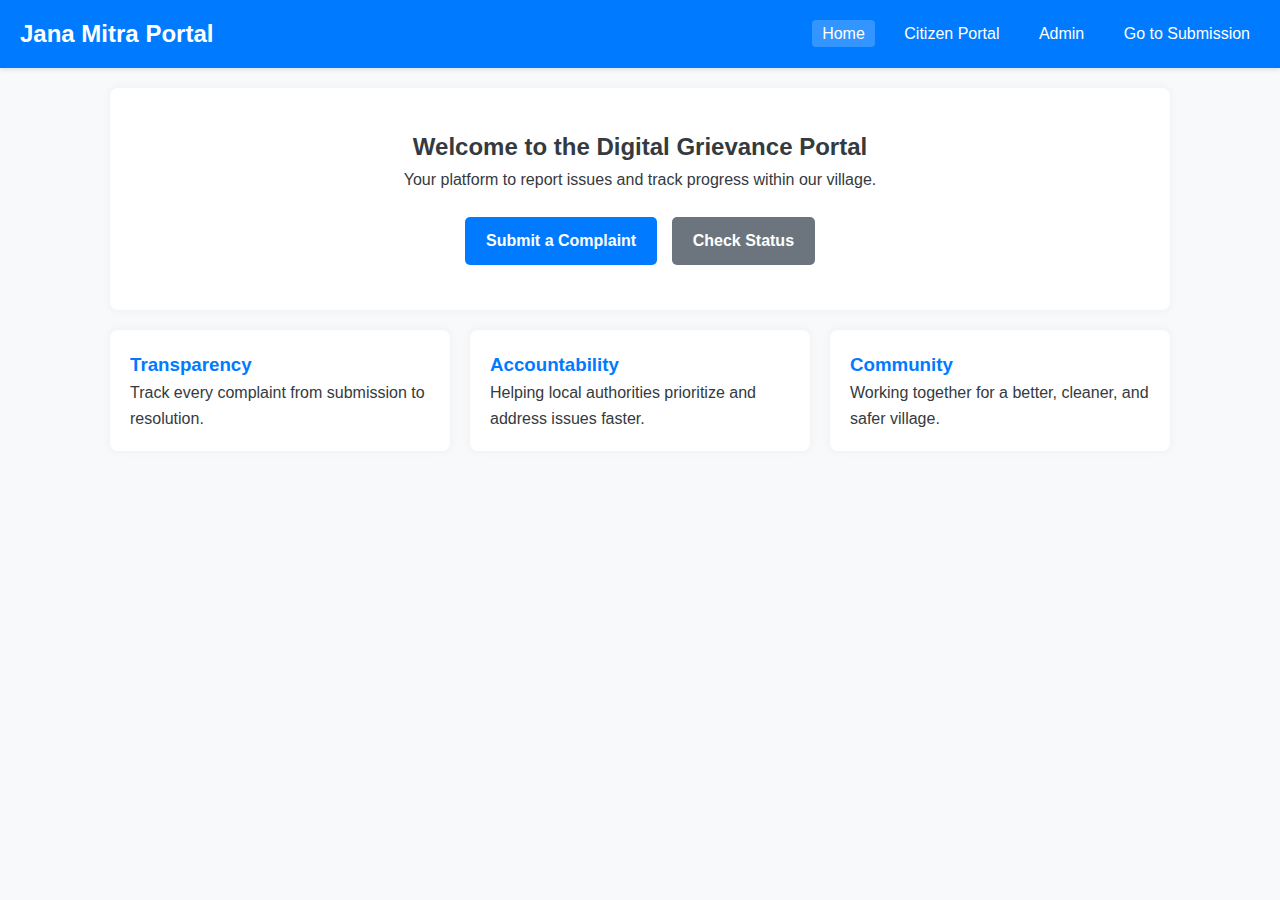
<file: files/index.html>
<!DOCTYPE html>
<html lang="en">
<head>
    <meta charset="UTF-8">
    <meta name="viewport" content="width=device-width, initial-scale=1.0">
    <title>Village Complaint Redressal System - Home</title>
    <link rel="stylesheet" href="style.css">
</head>
<body>
    <header class="header">
        <h1>Jana Mitra Portal</h1>
        <nav>
            <a href="index.html" class="active">Home</a>
            <a href="citizen_login.html">Citizen Portal</a>
            <a href="admin_login.html">Admin</a>
            <a href="citizen_submit_complaint.html">Go to Submission</a>
        </nav>
    </header>

    <main class="container">
        <section class="hero">
            <h2>Welcome to the Digital Grievance Portal</h2>
            <p>Your platform to report issues and track progress within our village.</p>
            <div class="cta-buttons">
                <a href="citizen_login.html" class="btn primary">Submit a Complaint</a>
                <a href="citizen_status.html" class="btn secondary">Check Status</a>
            </div>
        </section>

        <section class="info-cards">
            <div class="card">
                <h3>Transparency</h3>
                <p>Track every complaint from submission to resolution.</p>
            </div>
            <div class="card">
                <h3>Accountability</h3>
                <p>Helping local authorities prioritize and address issues faster.</p>
            </div>
            <div class="card">
                <h3>Community</h3>
                <p>Working together for a better, cleaner, and safer village.</p>
            </div>
        </section>
    </main>

    <script src="script.js"></script>
</body>
</html>
</file>
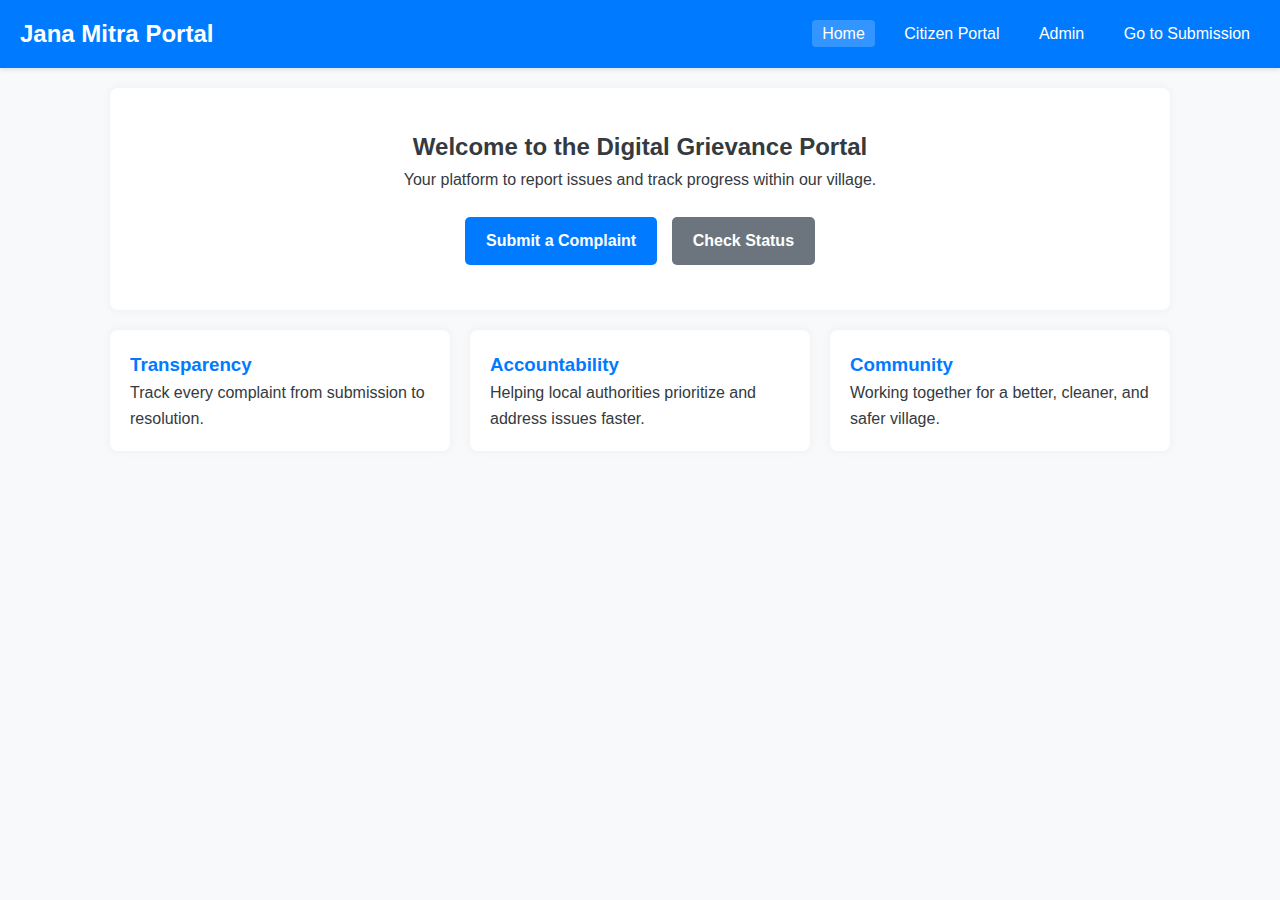
<file: files/admin_dashboard.html>
<!DOCTYPE html>
<html lang="en">
<head>
    <meta charset="UTF-8">
    <meta name="viewport" content="width=device-width, initial-scale=1.0">
    <title>Admin Dashboard</title>
    <link rel="stylesheet" href="style.css">
</head>
<body>
    <header class="header">
        <h1>Admin Dashboard</h1>
        <nav>
            <a href="admin_dashboard.html" class="active">Dashboard</a>
            <a href="admin_login.html" onclick="alert('Logging out...')">Logout</a>
        </nav>
    </header>

    <main class="container">
        <h2>Complaint Overview</h2>

        <section class="dashboard-cards">
            <div class="card status pending">
                <h3>Total Pending</h3>
                <p id="pendingCount">10</p>
            </div>
            <div class="card status in-progress">
                <h3>Total In-Progress</h3>
                <p id="inProgressCount">5</p>
            </div>
            <div class="card status resolved">
                <h3>Total Resolved</h3>
                <p id="resolvedCount">85</p>
            </div>
            <div class="card total">
                <h3>Total Complaints</h3>
                <p id="totalCount">100</p>
            </div>
        </section>
        
        <hr>

        <h2>Complaint List</h2>
        
        <div class="table-container">
            <table id="adminComplaintTable">
                <thead>
                    <tr>
                        <th>ID</th>
                        <th>Title</th>
                        <th>Category</th>
                        <th>Submit Date</th>
                        <th>Status</th>
                        <th>Action</th>
                    </tr>
                </thead>
                <tbody id="adminComplaintList">
                    <tr data-id="1004" data-category="Drainage" data-description="Blocked drain causing flooding near the market." data-photo="drain_issue.jpg">
                        <td>C-1004</td>
                        <td>Blocked Market Drain</td>
                        <td>Drainage</td>
                        <td>2025-11-11</td>
                        <td><span class="status pending">Pending</span></td>
                        <td>
                            <select onchange="updateStatus('C-1004', this.value)">
                                <option value="Pending" selected>Pending</option>
                                <option value="In-Progress">In-Progress</option>
                                <option value="Resolved">Resolved</option>
                            </select>
                        </td>
                    </tr>
                    <tr data-id="1002" data-category="Streetlight" data-description="Light broken, dark path near the bus stop." data-photo="light_issue.jpg">
                        <td>C-1002</td>
                        <td>Broken Streetlight near School</td>
                        <td>Streetlight</td>
                        <td>2025-11-08</td>
                        <td><span class="status in-progress">In-Progress</span></td>
                        <td>
                            <select onchange="updateStatus('C-1002', this.value)">
                                <option value="Pending">Pending</option>
                                <option value="In-Progress" selected>In-Progress</option>
                                <option value="Resolved">Resolved</option>
                            </select>
                        </td>
                    </tr>
                    <tr data-id="1003" data-category="Road" data-description="Large potholes making driving difficult." data-photo="road_issue.jpg">
                        <td>C-1003</td>
                        <td>Potholes on Main Street</td>
                        <td>Road</td>
                        <td>2025-11-10</td>
                        <td><span class="status resolved">Resolved</span></td>
                        <td>
                            <select onchange="updateStatus('C-1003', this.value)">
                                <option value="Pending">Pending</option>
                                <option value="In-Progress">In-Progress</option>
                                <option value="Resolved" selected>Resolved</option>
                            </select>
                        </td>
                    </tr>
                </tbody>
            </table>
        </div>

        <div id="detailsModal" class="modal hidden">
            <div class="modal-content">
                <span class="close-btn" onclick="closeModal()">&times;</span>
                <h3>Complaint Details</h3>
                <p><strong>ID:</strong> <span id="modalId"></span></p>
                <p><strong>Category:</strong> <span id="modalCategory"></span></p>
                <p><strong>Description:</strong> <span id="modalDescription"></span></p>
                <p><strong>Photo:</strong> <a id="modalPhotoLink" href="#" target="_blank">View Photo</a></p>
            </div>
        </div>
    </main>

    <script src="script.js"></script>
    <script>
        // Simple DOM manipulation for viewing details
        document.getElementById('adminComplaintList').addEventListener('click', (e) => {
            const row = e.target.closest('tr');
            if (row && e.target.tagName !== 'SELECT') {
                document.getElementById('modalId').textContent = row.querySelector('td:nth-child(1)').textContent;
                document.getElementById('modalCategory').textContent = row.dataset.category;
                document.getElementById('modalDescription').textContent = row.dataset.description;
                document.getElementById('modalPhotoLink').href = row.dataset.photo;
                document.getElementById('detailsModal').classList.remove('hidden');
            }
        });

        function closeModal() {
            document.getElementById('detailsModal').classList.add('hidden');
        }

        function updateStatus(id, newStatus) {
            alert(`Complaint ${id} status updated to: ${newStatus}`);
            // In a real application, you'd send an API request here
            // Update the span color
            const row = document.querySelector(`tr[data-id="${id.split('-')[1]}"]`);
            const statusSpan = row.querySelector('.status');
            
            statusSpan.className = `status ${newStatus.toLowerCase().replace('-', '')}`;
            statusSpan.textContent = newStatus;
        }
    </script>
</body>
</html>
</file>
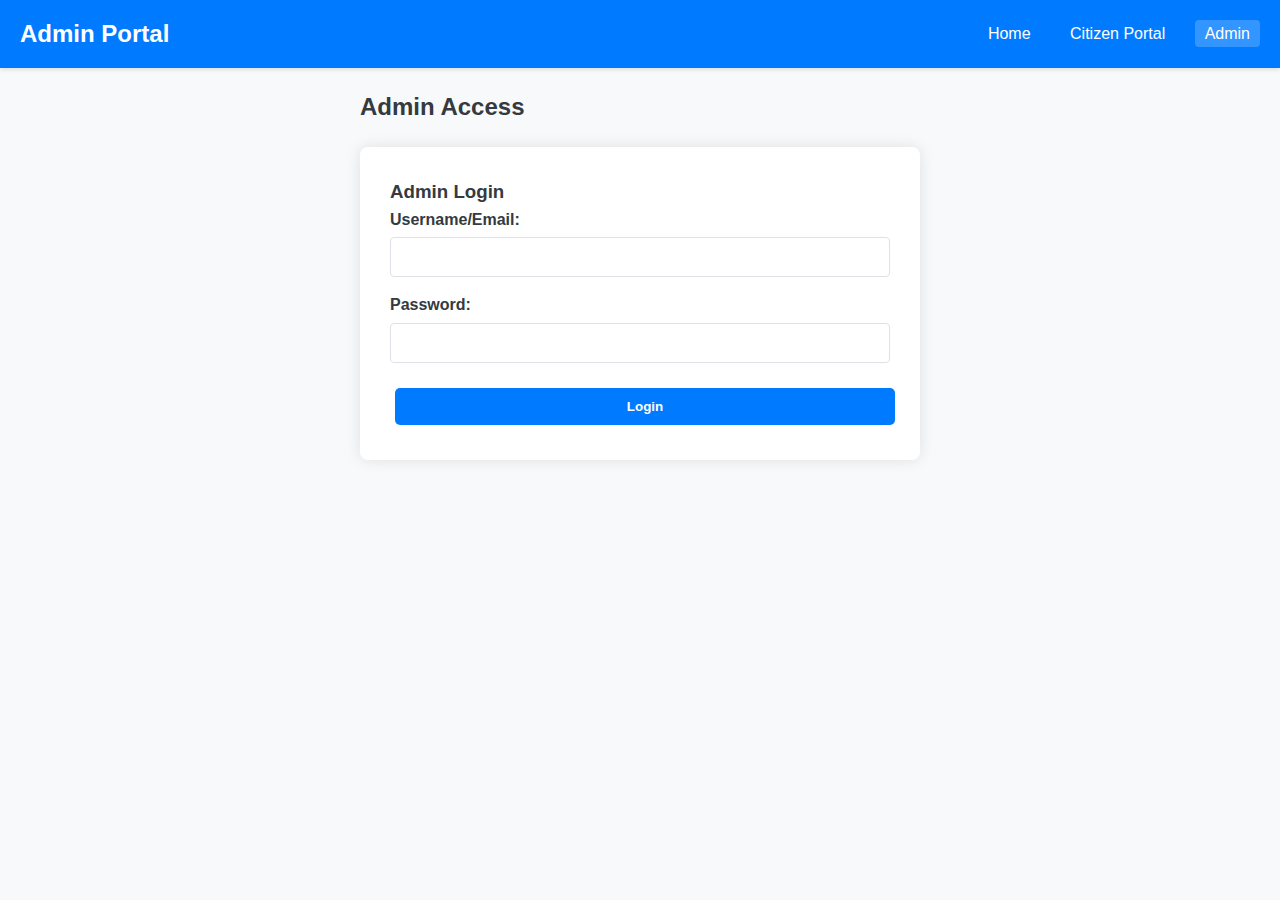
<file: files/admin_login.html>
<!DOCTYPE html>
<html lang="en">
<head>
    <meta charset="UTF-8">
    <meta name="viewport" content="width=device-width, initial-scale=1.0">
    <title>Admin Login</title>
    <link rel="stylesheet" href="style.css">
</head>
<body>
    <header class="header">
        <h1>Admin Portal</h1>
        <nav>
            <a href="index.html">Home</a>
            <a href="citizen_login.html">Citizen Portal</a>
            <a href="admin_login.html" class="active">Admin</a>
        </nav>
    </header>

    <main class="container form-container">
        <h2>Admin Access</h2>
        <form id="adminLoginForm" class="form-card">
            <h3>Admin Login</h3>
            <div class="form-group">
                <label for="adminEmail">Username/Email:</label>
                <input type="text" id="adminEmail" name="username" required>
            </div>
            <div class="form-group">
                <label for="adminPassword">Password:</label>
                <input type="password" id="adminPassword" name="password" required>
            </div>
            <button type="submit" class="btn primary">Login</button>
        </form>
    </main>

    <script src="script.js"></script>
    <script>
        document.getElementById('adminLoginForm').onsubmit = (e) => {
            e.preventDefault();
            // Simple check (admin/password)
            const email = document.getElementById('adminEmail').value;
            const password = document.getElementById('adminPassword').value;
            
            if (email === 'admin' && password === 'password') {
                alert('Admin Login Successful!');
                window.location.href = 'admin_dashboard.html';
            } else {
                alert('Invalid Credentials. Try admin/password.');
            }
        };
    </script>
</body>
</html>
</file>
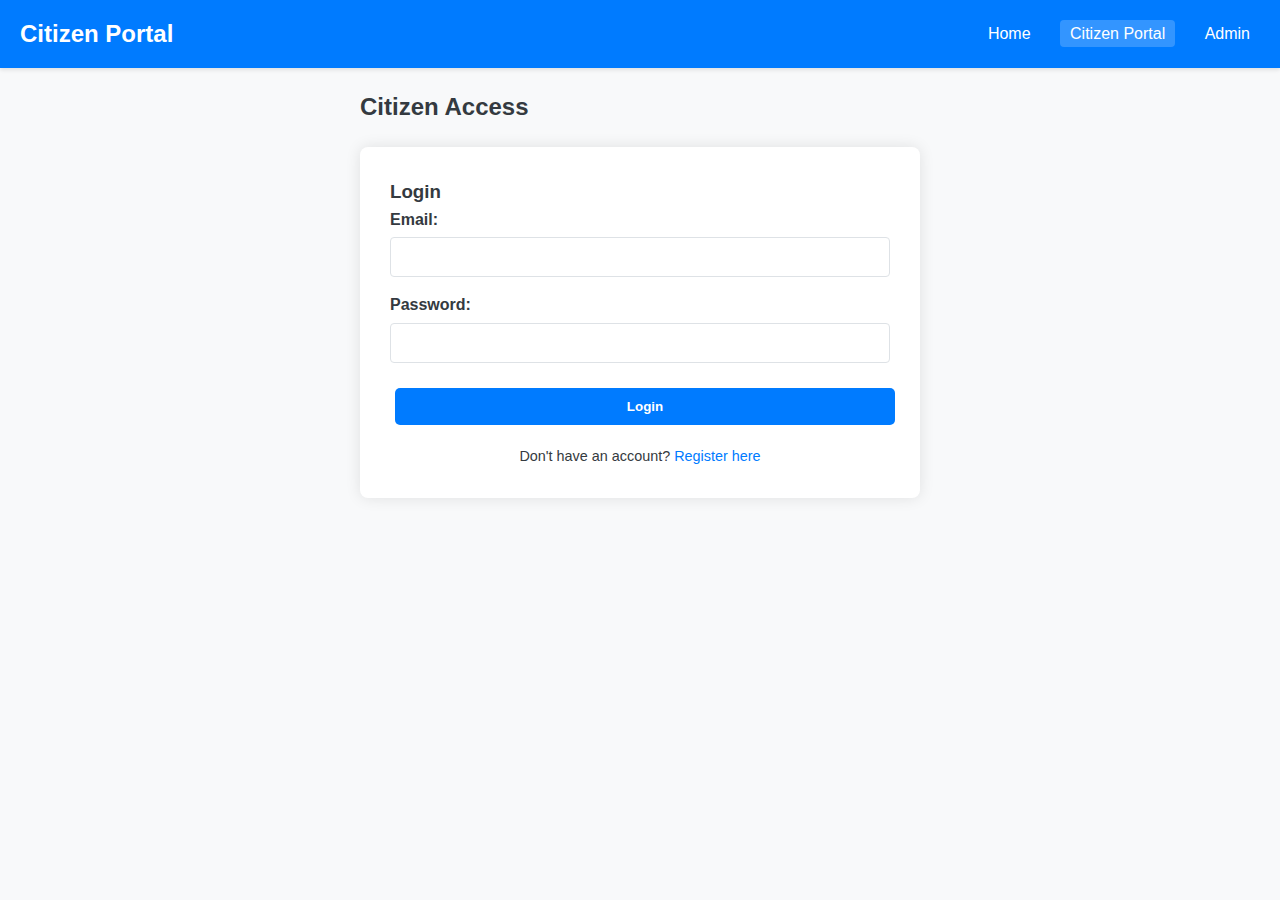
<file: files/citizen_login.html>
<!DOCTYPE html>
<html lang="en">
<head>
    <meta charset="UTF-8">
    <meta name="viewport" content="width=device-width, initial-scale=1.0">
    <title>Citizen Login/Register</title>
    <link rel="stylesheet" href="style.css">
</head>
<body>
    <header class="header">
        <h1>Citizen Portal</h1>
        <nav>
            <a href="index.html">Home</a>
            <a href="citizen_login.html" class="active">Citizen Portal</a>
            <a href="admin_login.html">Admin</a>
        </nav>
    </header>

    <main class="container form-container">
        <h2>Citizen Access</h2>
        
        <form id="loginForm" class="form-card active">
            <h3>Login</h3>
            <div class="form-group">
                <label for="loginEmail">Email:</label>
                <input type="email" id="loginEmail" name="email" required>
            </div>
            <div class="form-group">
                <label for="loginPassword">Password:</label>
                <input type="password" id="loginPassword" name="password" required>
            </div>
            <button type="submit" class="btn primary">Login</button>
            <p class="switch-text">Don't have an account? <a href="#" onclick="toggleForm('registerForm')">Register here</a></p>
        </form>

        <form id="registerForm" class="form-card hidden">
            <h3>Register</h3>
            <div class="form-group">
                <label for="regName">Full Name:</label>
                <input type="text" id="regName" name="fullName" required>
            </div>
            <div class="form-group">
                <label for="regEmail">Email:</label>
                <input type="email" id="regEmail" name="email" required>
            </div>
            <div class="form-group">
                <label for="regPassword">Password:</label>
                <input type="password" id="regPassword" name="password" required>
            </div>
            <button type="submit" class="btn primary">Register</button>
            <p class="switch-text">Already have an account? <a href="#" onclick="toggleForm('loginForm')">Login here</a></p>
        </form>
    </main>

    <script src="script.js"></script>
    <script>
        // Simple client-side form toggling (implementation in script.js)
        document.getElementById('loginForm').onsubmit = (e) => {
            e.preventDefault();
            alert('Login attempted! (Redirecting to complaint submission...)');
            window.location.href = 'citizen_submit_complaint.html';
        };
        document.getElementById('registerForm').onsubmit = (e) => {
            e.preventDefault();
            alert('Registration successful! (Please log in)');
            toggleForm('loginForm');
        };
    </script>
</body>
</html>
</file>
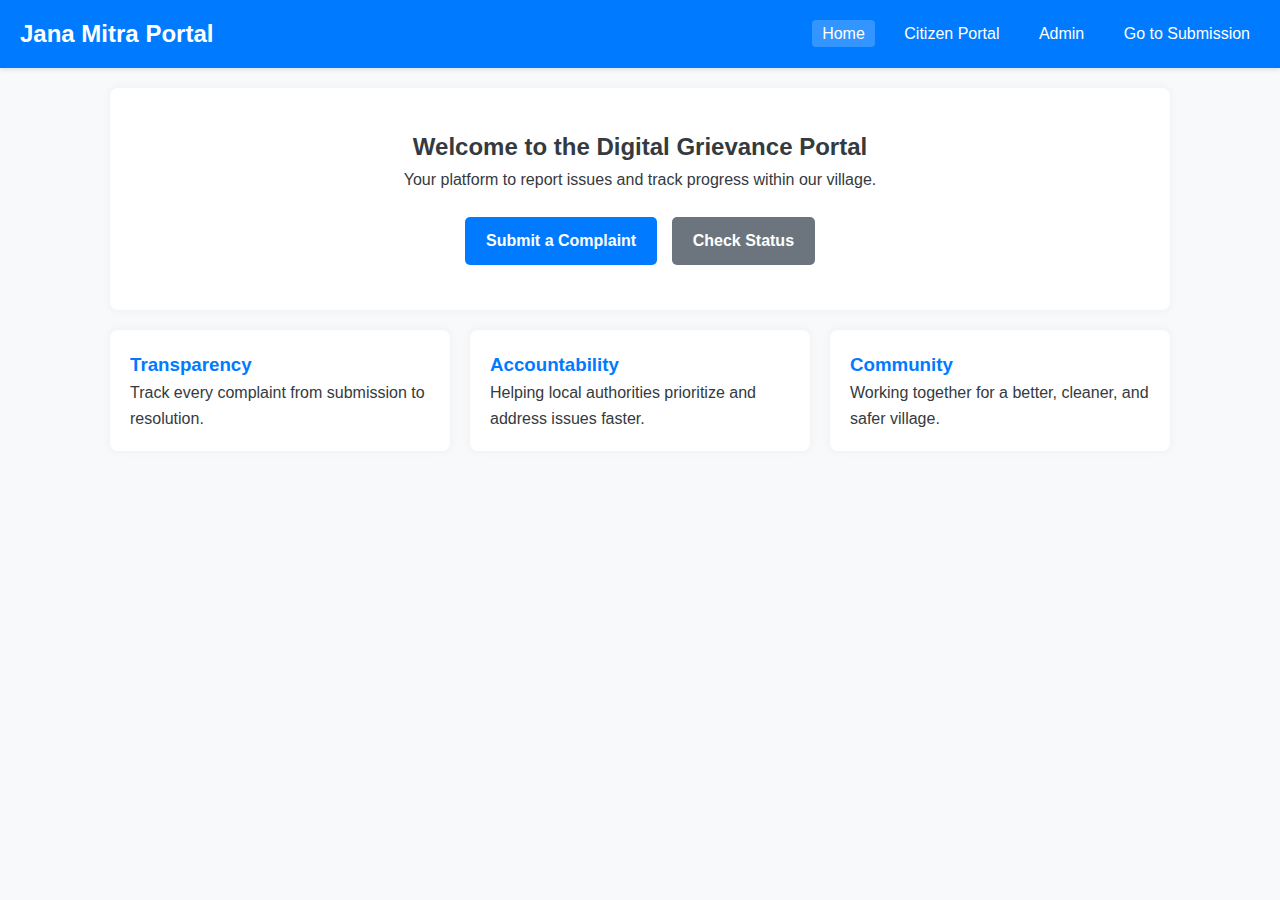
<file: files/citizen_status.html>
<!DOCTYPE html>
<html lang="en">
<head>
    <meta charset="UTF-8">
    <meta name="viewport" content="width=device-width, initial-scale=1.0">
    <title>Complaint Status</title>
    <link rel="stylesheet" href="style.css">
</head>
<body>
    <header class="header">
        <h1>Complaint Status</h1>
        <nav>
            <a href="index.html">Home</a>
            <a href="citizen_submit_complaint.html">Submit</a>
            <a href="citizen_status.html" class="active">Status</a>
        </nav>
    </header>

    <main class="container">
        <h2>Your Submitted Complaints</h2>
        
        <div class="search-bar">
            <input type="text" id="searchComplaintId" placeholder="Enter Complaint ID (e.g., C-1001)">
            <button class="btn secondary" onclick="searchComplaint()">Search</button>
        </div>

        <div class="table-container">
            <table id="complaintStatusTable">
                <thead>
                    <tr>
                        <th>ID</th>
                        <th>Title</th>
                        <th>Category</th>
                        <th>Date</th>
                        <th>Status</th>
                    </tr>
                </thead>
                <tbody id="citizenComplaintList">
                    <tr>
                        <td>C-1003</td>
                        <td>Potholes on Main Street</td>
                        <td>Road</td>
                        <td>2025-11-10</td>
                        <td><span class="status resolved">Resolved</span></td>
                    </tr>
                    <tr>
                        <td>C-1002</td>
                        <td>Broken Streetlight near School</td>
                        <td>Streetlight</td>
                        <td>2025-11-08</td>
                        <td><span class="status in-progress">In-Progress</span></td>
                    </tr>
                    <tr>
                        <td>C-1001</td>
                        <td>Garbage Pile Up on Corner</td>
                        <td>Garbage</td>
                        <td>2025-11-05</td>
                        <td><span class="status pending">Pending</span></td>
                    </tr>
                </tbody>
            </table>
        </div>
        <p id="noComplaintsMessage" class="hidden">No complaints found.</p>
    </main>

    <script src="script.js"></script>
    <script>
        // Placeholder function for searching complaint
        function searchComplaint() {
            const id = document.getElementById('searchComplaintId').value.trim();
            if (id) {
                alert(`Searching for Complaint ID: ${id}... (Displaying static list)`);
            }
        }
    </script>
</body>
</html>
</file>
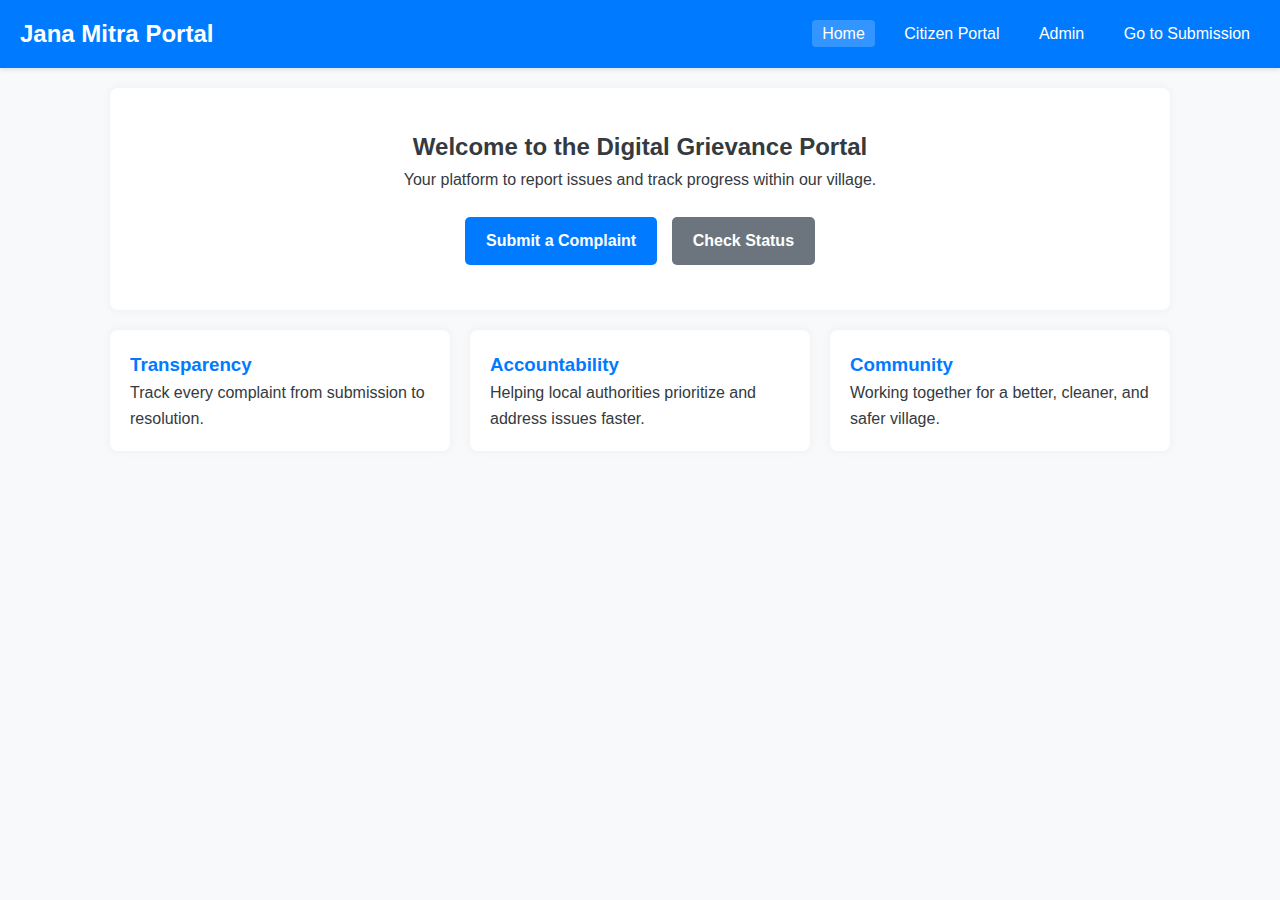
<file: files/citizen_submit_complaint.html>
<!DOCTYPE html>
<html lang="en">
<head>
    <meta charset="UTF-8">
    <meta name="viewport" content="width=device-width, initial-scale=1.0">
    <title>Submit New Complaint</title>
    <meta http-equiv="Content-Security-Policy" 
      content="default-src 'self'; 
               connect-src 'self' http://localhost:8070 http://127.0.0.1:5500; 
               script-src 'self'; 
               style-src 'self' 'unsafe-inline';">
    <link rel="stylesheet" href="style.css">
</head>
<body>
    <header class="header">
        <h1>Submit Complaint</h1>
        <nav>
            <a href="index.html">Home</a>
            <a href="citizen_login.html">Login/Register</a>
            <a href="citizen_submit_complaint.html" class="active">Submit</a>
            <a href="citizen_status.html">Status</a>
            <button id="logout-button" onclick="logout()" style="margin-left: 15px;">Logout</button>
        </nav>
    </header>

    <main class="container form-container">
        <h2>File a New Grievance</h2>
        <form id="complaintForm" class="form-card">
            <div class="form-group">
                <label for="complaintTitle">Title:</label>
                <input type="text" id="complaintTitle" name="title" required>
            </div>

            <div class="form-group">
                <label for="complaintCategory">Category:</label>
                <select id="complaintCategory" name="category" required>
                    <option value="">-- Select Category --</option>
                    <option value="Road">Road</option>
                    <option value="Streetlight">Streetlight</option>
                    <option value="Drainage">Drainage</option>
                    <option value="Garbage">Garbage</option>
                    <option value="Water Supply">Water Supply</option>
                    <option value="Other">Other</option>
                </select>
            </div>
            
            <div class="form-group">
                <label for="complaintAddress">Address/Location:</label>
                <input type="text" id="complaintAddress" name="location" required>
            </div>

            <div class="form-group">
                <label for="complaintDescription">Description:</label>
                <textarea id="complaintDescription" name="description" rows="5" required></textarea>
            </div>

            <div class="form-group">
                <label for="complaintPhoto">Upload Photo (Optional):</label>
                <input type="file" id="complaintPhoto" name="image" accept="image/*">
            </div>

            <button type="submit" class="btn primary">Submit Complaint</button>
        </form>
    </main>

    <script src="script.js"></script>
    <script>
        document.getElementById('complaintForm').onsubmit = (e) => {
            e.preventDefault();
            alert('Complaint submitted successfully!');
            window.location.href = '/citizen_status.html';
        };
        
        function logout() {
            alert('Logged out successfully!');
            window.location.href = 'citizen_login.html';
        }
    </script>
    </body>
</html>
</file>
<file: files/style.css>
/* General Resets and Base Styling */
:root {
    --primary-color: #007bff; /* Blue */
    --secondary-color: #6c757d; /* Gray */
    --background-light: #f8f9fa; /* Soft White/Light Gray */
    --text-dark: #343a40;
    --border-light: #dee2e6;
    
    /* Status Colors */
    --status-pending: #ffc107; /* Yellow */
    --status-in-progress: #17a2b8; /* Blue-Teal */
    --status-resolved: #28a745; /* Green */
}

* {
    box-sizing: border-box;
    margin: 0;
    padding: 0;
}

body {
    font-family: Arial, sans-serif;
    line-height: 1.6;
    background-color: var(--background-light);
    color: var(--text-dark);
}

a {
    color: var(--primary-color);
    text-decoration: none;
}

a:hover {
    text-decoration: underline;
}

/* Header and Navigation */
.header {
    background-color: var(--primary-color);
    color: white;
    padding: 15px 20px;
    display: flex;
    justify-content: space-between;
    align-items: center;
    box-shadow: 0 2px 4px rgba(0, 0, 0, 0.1);
}

.header h1 {
    font-size: 1.5em;
    margin: 0;
}

.header nav a {
    color: white;
    margin-left: 15px;
    padding: 5px 10px;
    border-radius: 4px;
    transition: background-color 0.3s;
}

.header nav a:hover,
.header nav a.active {
    background-color: rgba(255, 255, 255, 0.2);
    text-decoration: none;
}

/* Main Container and Layout */
.container {
    max-width: 1100px;
    margin: 20px auto;
    padding: 0 20px;
}

.hero {
    text-align: center;
    padding: 40px 20px;
    background: white;
    border-radius: 8px;
    margin-bottom: 20px;
    box-shadow: 0 0 10px rgba(0, 0, 0, 0.05);
}

.cta-buttons {
    margin-top: 20px;
}

/* Buttons */
.btn {
    display: inline-block;
    padding: 10px 20px;
    margin: 5px;
    border-radius: 5px;
    cursor: pointer;
    font-weight: bold;
    text-align: center;
    transition: background-color 0.3s, opacity 0.3s;
    border: 1px solid transparent;
}

.btn.primary {
    background-color: var(--primary-color);
    color: white;
}

.btn.primary:hover {
    background-color: #0056b3;
}

.btn.secondary {
    background-color: var(--secondary-color);
    color: white;
}

.btn.secondary:hover {
    background-color: #5a6268;
}

/* Info and Dashboard Cards (Flexbox) */
.info-cards, .dashboard-cards {
    display: flex;
    flex-wrap: wrap;
    gap: 20px;
    margin-bottom: 20px;
}

.card {
    flex: 1 1 300px; /* Allow cards to grow and wrap */
    background: white;
    padding: 20px;
    border-radius: 8px;
    box-shadow: 0 0 10px rgba(0, 0, 0, 0.05);
}

.card h3 {
    margin-top: 0;
    color: var(--primary-color);
}

/* Dashboard specific card styling */
.dashboard-cards .card {
    text-align: center;
}
.dashboard-cards .card p {
    font-size: 2em;
    font-weight: bold;
    margin: 10px 0 0 0;
}
.dashboard-cards .card.status.pending { border-left: 5px solid var(--status-pending); }
.dashboard-cards .card.status.in-progress { border-left: 5px solid var(--status-in-progress); }
.dashboard-cards .card.status.resolved { border-left: 5px solid var(--status-resolved); }
.dashboard-cards .card.total { border-left: 5px solid var(--primary-color); }


/* Form Styling */
.form-container {
    max-width: 600px;
}

.form-card {
    background: white;
    padding: 30px;
    border-radius: 8px;
    box-shadow: 0 0 15px rgba(0, 0, 0, 0.1);
    margin-top: 20px;
}

.form-group {
    margin-bottom: 15px;
}

.form-group label {
    display: block;
    margin-bottom: 5px;
    font-weight: bold;
}

.form-group input[type="text"],
.form-group input[type="email"],
.form-group input[type="password"],
.form-group textarea,
.form-group select {
    width: 100%;
    padding: 10px;
    border: 1px solid var(--border-light);
    border-radius: 4px;
    font-size: 1em;
}

.form-group textarea {
    resize: vertical;
}

.form-card button[type="submit"] {
    width: 100%;
    margin-top: 10px;
}

/* Switcher for Login/Register */
.form-card.hidden {
    display: none;
}

.switch-text {
    margin-top: 15px;
    text-align: center;
    font-size: 0.9em;
}

/* Table Styling */
.table-container {
    overflow-x: auto;
    background: white;
    padding: 15px;
    border-radius: 8px;
    box-shadow: 0 0 10px rgba(0, 0, 0, 0.05);
}

table {
    width: 100%;
    border-collapse: collapse;
    margin: 10px 0;
}

table th, table td {
    padding: 12px 15px;
    text-align: left;
    border-bottom: 1px solid var(--border-light);
}

table th {
    background-color: var(--primary-color);
    color: white;
    font-weight: bold;
    text-transform: uppercase;
    font-size: 0.85em;
}

table tr:hover {
    background-color: #f1f1f1;
}

/* Status Badges/Spans */
.status {
    display: inline-block;
    padding: 5px 10px;
    border-radius: 15px;
    font-size: 0.8em;
    font-weight: bold;
    color: white;
}

.status.pending { background-color: var(--status-pending); color: var(--text-dark); }
.status.in-progress { background-color: var(--status-in-progress); }
.status.resolved { background-color: var(--status-resolved); }

/* Admin Table Specifics */
#adminComplaintTable select {
    padding: 5px;
    border-radius: 4px;
    border: 1px solid var(--secondary-color);
}

/* Search Bar */
.search-bar {
    display: flex;
    gap: 10px;
    margin-bottom: 20px;
}
.search-bar input {
    flex-grow: 1;
}

/* Modal Styling */
.modal {
    position: fixed;
    z-index: 100;
    left: 0;
    top: 0;
    width: 100%;
    height: 100%;
    overflow: auto;
    background-color: rgba(0, 0, 0, 0.4);
    display: flex;
    justify-content: center;
    align-items: center;
}

.modal-content {
    background-color: white;
    padding: 20px;
    border-radius: 8px;
    max-width: 500px;
    width: 90%;
    position: relative;
    box-shadow: 0 4px 8px rgba(0, 0, 0, 0.2);
}

.close-btn {
    color: var(--text-dark);
    float: right;
    font-size: 28px;
    font-weight: bold;
    cursor: pointer;
}

/* Utility Classes */
.hidden {
    display: none !important;
}

hr {
    border: 0;
    height: 1px;
    background: var(--border-light);
    margin: 30px 0;
}


/* Media Queries for Mobile-Friendliness */
@media (max-width: 768px) {
    .header {
        flex-direction: column;
        text-align: center;
    }
    .header nav {
        margin-top: 10px;
    }
    .header nav a {
        margin: 0 5px;
    }

    .info-cards, .dashboard-cards {
        flex-direction: column;
    }
    
    .card {
        flex: 1 1 100%; /* Full width on small screens */
    }

    .container {
        margin: 10px auto;
    }

    .form-card {
        padding: 20px;
    }

    .btn {
        display: block;
        margin: 10px 0;
    }
    
    .search-bar {
        flex-direction: column;
    }
}
</file>
